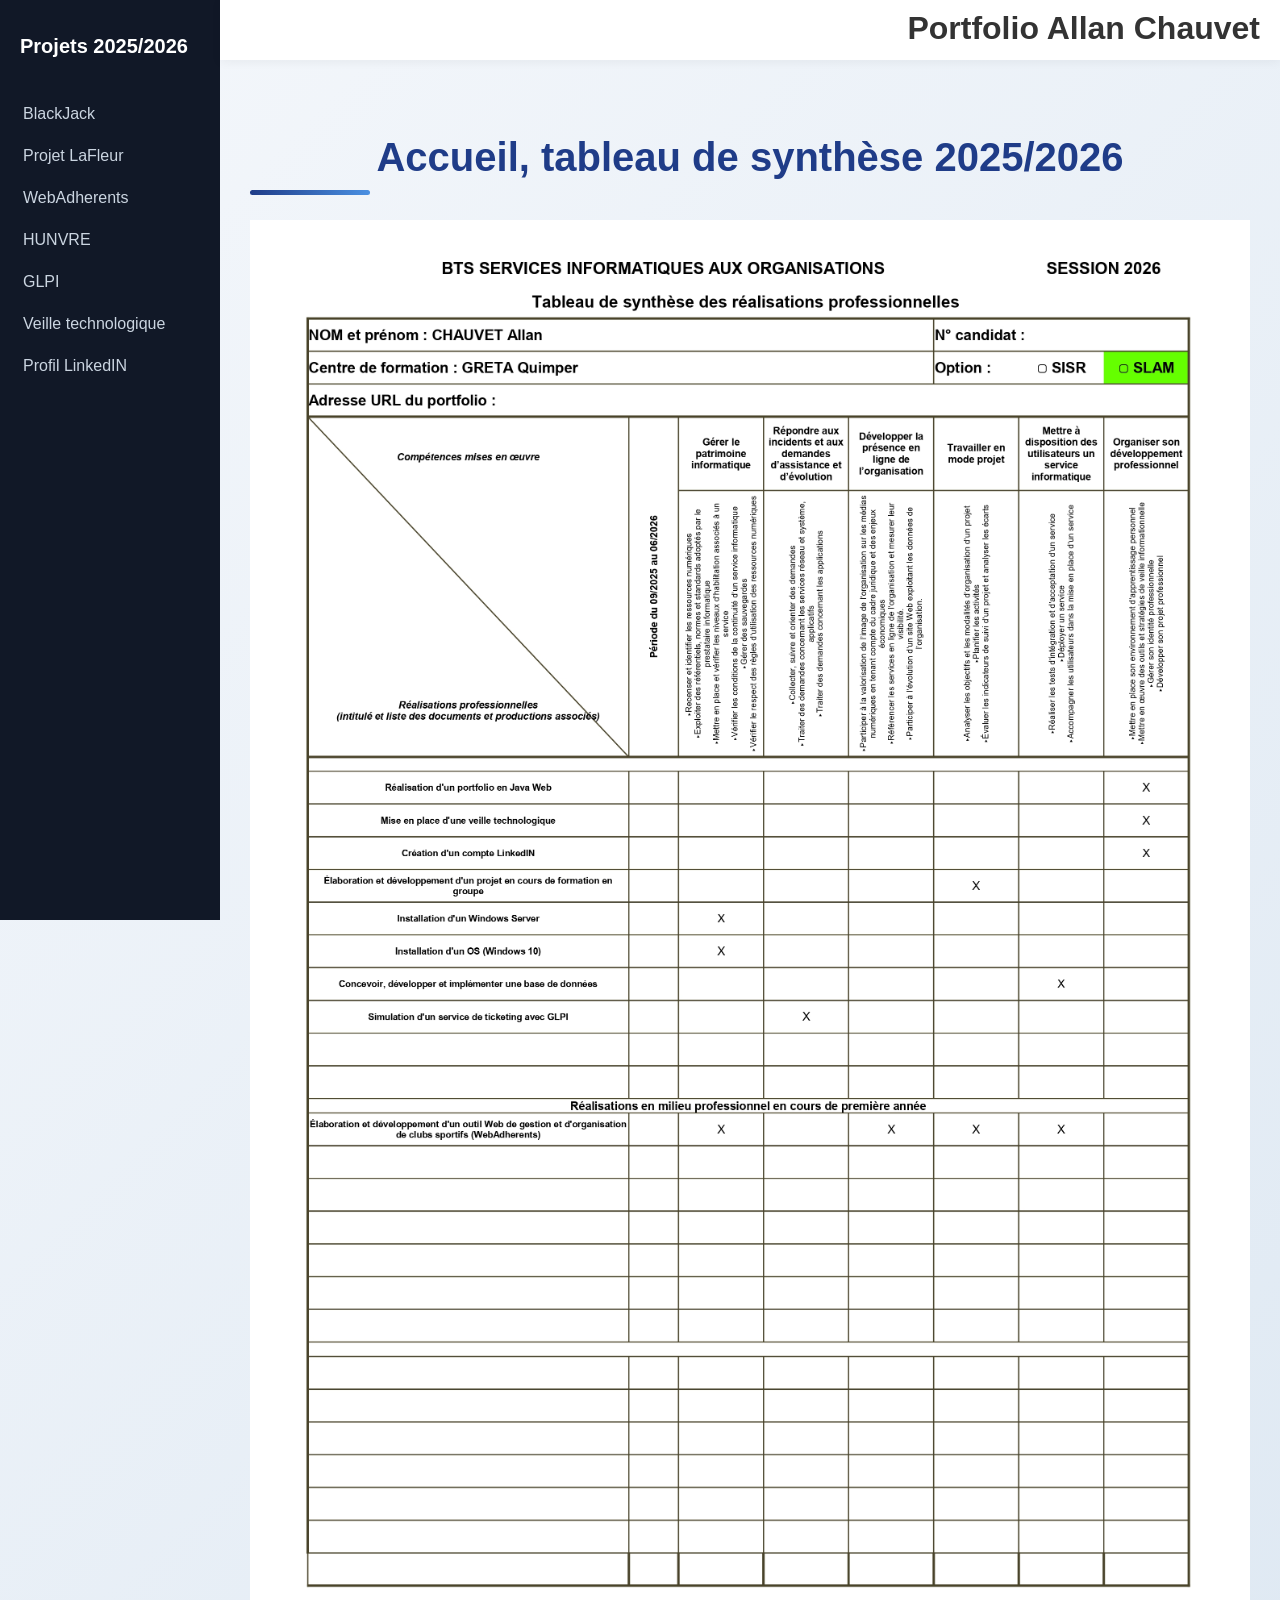
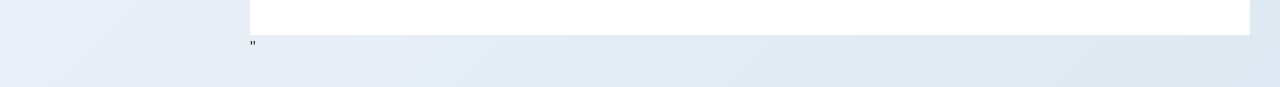
<file: index.html>
<!DOCTYPE html>
	    		<html lang='fr'>
	    		<head>
	    		<link rel='stylesheet' href='../resources/style.css'>"
	    		<meta charset='UTF-8'>
	    		<title>Portfolio</title>
	    		
	    		</head>
	    		
	    		<body>
	    		
	    		<div class='sidebar'>
	    		    <div class='logo'>Projets 2025/2026</div>
	    		    <div class='menu'>
	    		        <a href='vues/BlackJack.html'>BlackJack</a>
	    		        <a href='vues/Lafleur.html'>Projet LaFleur</a>
	    		        <a href='vues/WebAdherents.html'>WebAdherents</a>
	    		        <a href='vues/Hunvre.html'>HUNVRE</a>
	    		        <a href='vues/Glpi.html'>GLPI</a>
	    		        <a href='vues/Veille.html'>Veille technologique</a>
	    				   <a href='https://www.linkedin.com/in/allan-chauvet-92366a3ba' target='blank'> Profil LinkedIN </a>
	    		    </div>
	    		</div>
	    		
	    		<div class='topbar'>
	    		<h1>Portfolio Allan Chauvet</h1>
	    		</div>
	    		
	    		<div class='content'>
	    		    <h1>Accueil, tableau de synthèse 2025/2026</h1>
	    		
	    		 <img width='100%' src='../resources/images/tableau.jpg' alt='Accueil'>"
	    		
	    		</div>
	    		
	    		</body>
	    		</html>
</file>
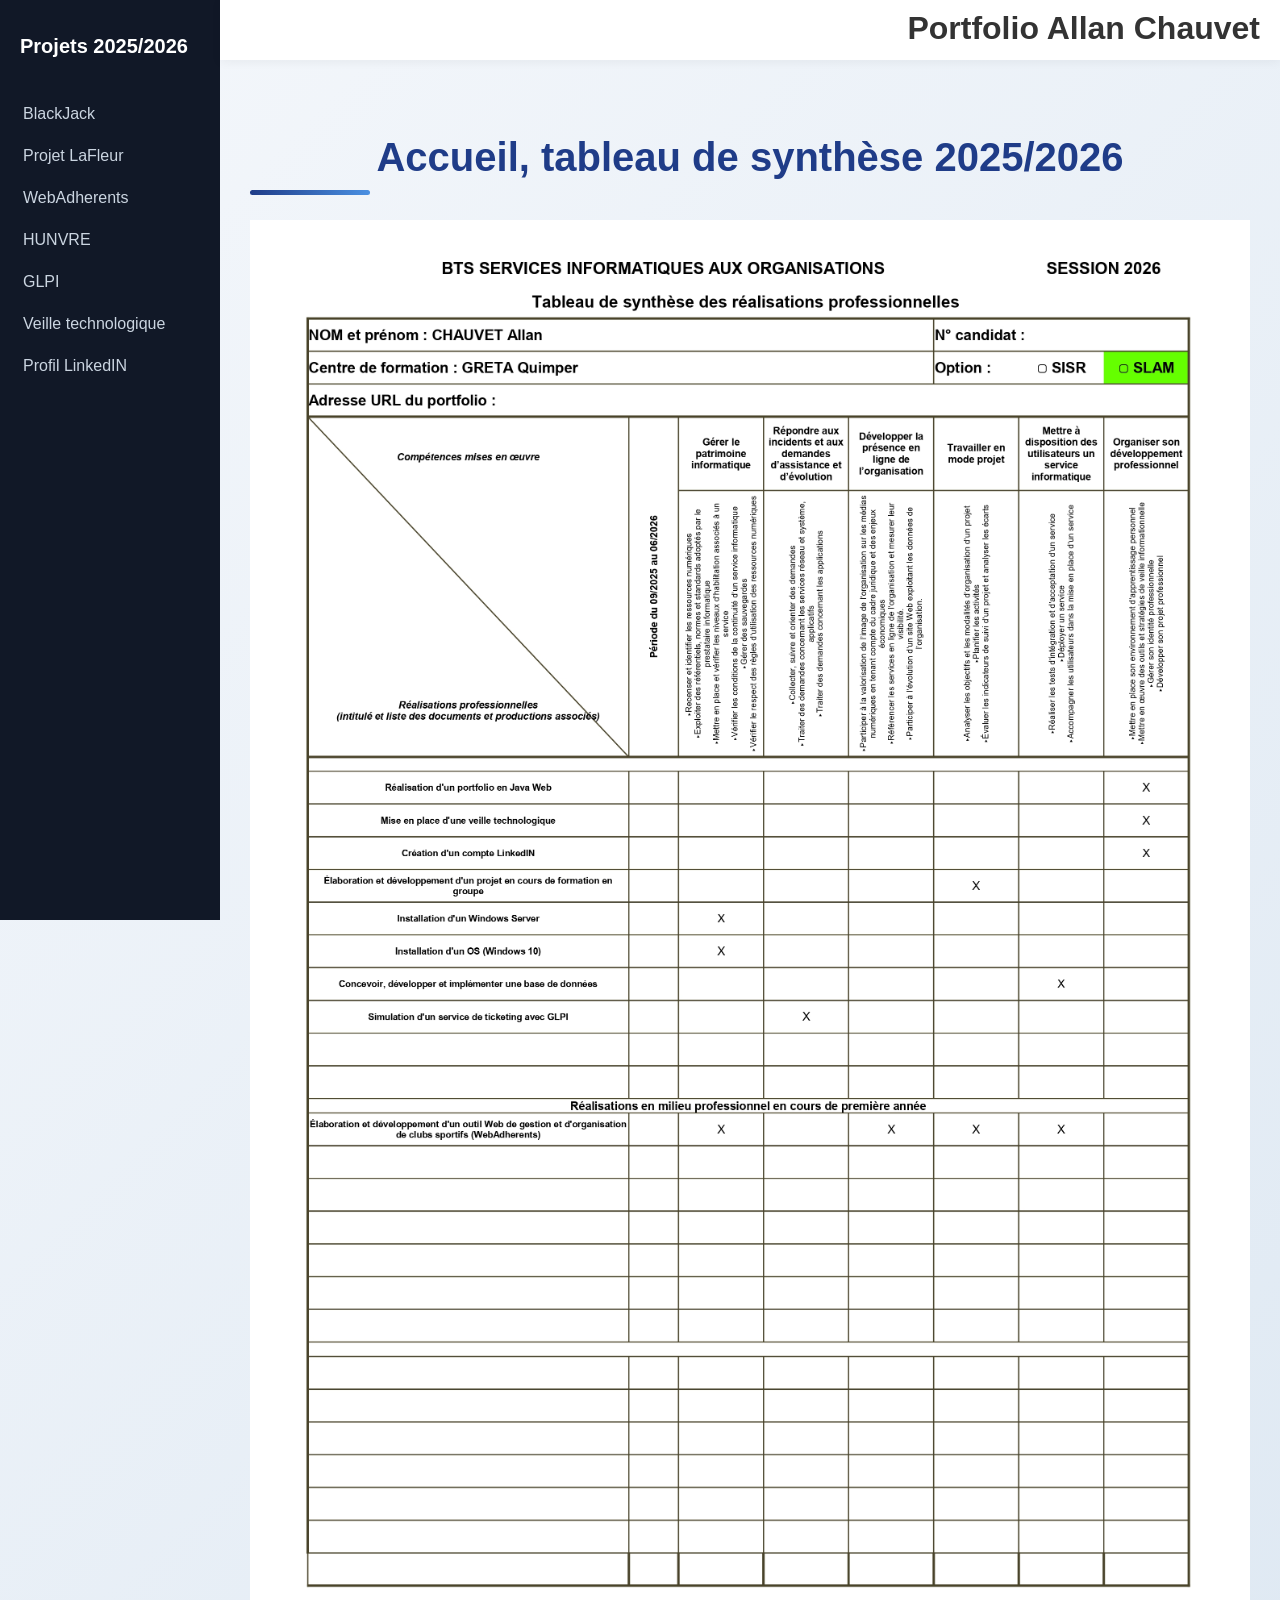
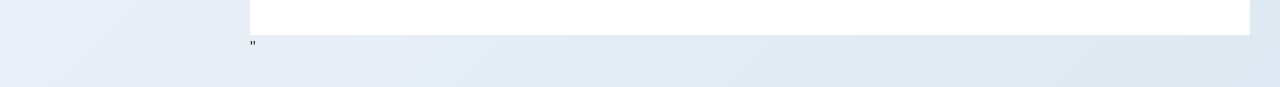
<file: vues/index.html>
<!DOCTYPE html>
	    		<html lang='fr'>
	    		<head>
	    		<link rel='stylesheet' href='../resources/style.css'>"
	    		<meta charset='UTF-8'>
	    		<title>Portfolio</title>
	    		
	    		</head>
	    		
	    		<body>
	    		
	    		<div class='sidebar'>
	    		    <div class='logo'>Projets 2025/2026</div>
	    		    <div class='menu'>
	    		        <a href='BlackJack'>BlackJack</a>
	    		        <a href='Lafleur'>Projet LaFleur</a>
	    		        <a href='WebAdherents'>WebAdherents</a>
	    		        <a href='Hunvre'>HUNVRE</a>
	    		        <a href='Glpi'>GLPI</a>
	    		        <a href='Veille'>Veille technologique</a>
	    				   <a href='https://www.linkedin.com/in/allan-chauvet-92366a3ba' target='blank'> Profil LinkedIN </a>
	    		    </div>
	    		</div>
	    		
	    		<div class='topbar'>
	    		<h1>Portfolio Allan Chauvet</h1>
	    		</div>
	    		
	    		<div class='content'>
	    		    <h1>Accueil, tableau de synthèse 2025/2026</h1>
	    		
	    		 <img width='100%' src='../resources/images/tableau.jpg' alt='Accueil'>"
	    		
	    		</div>
	    		
	    		</body>
	    		</html>
</file>
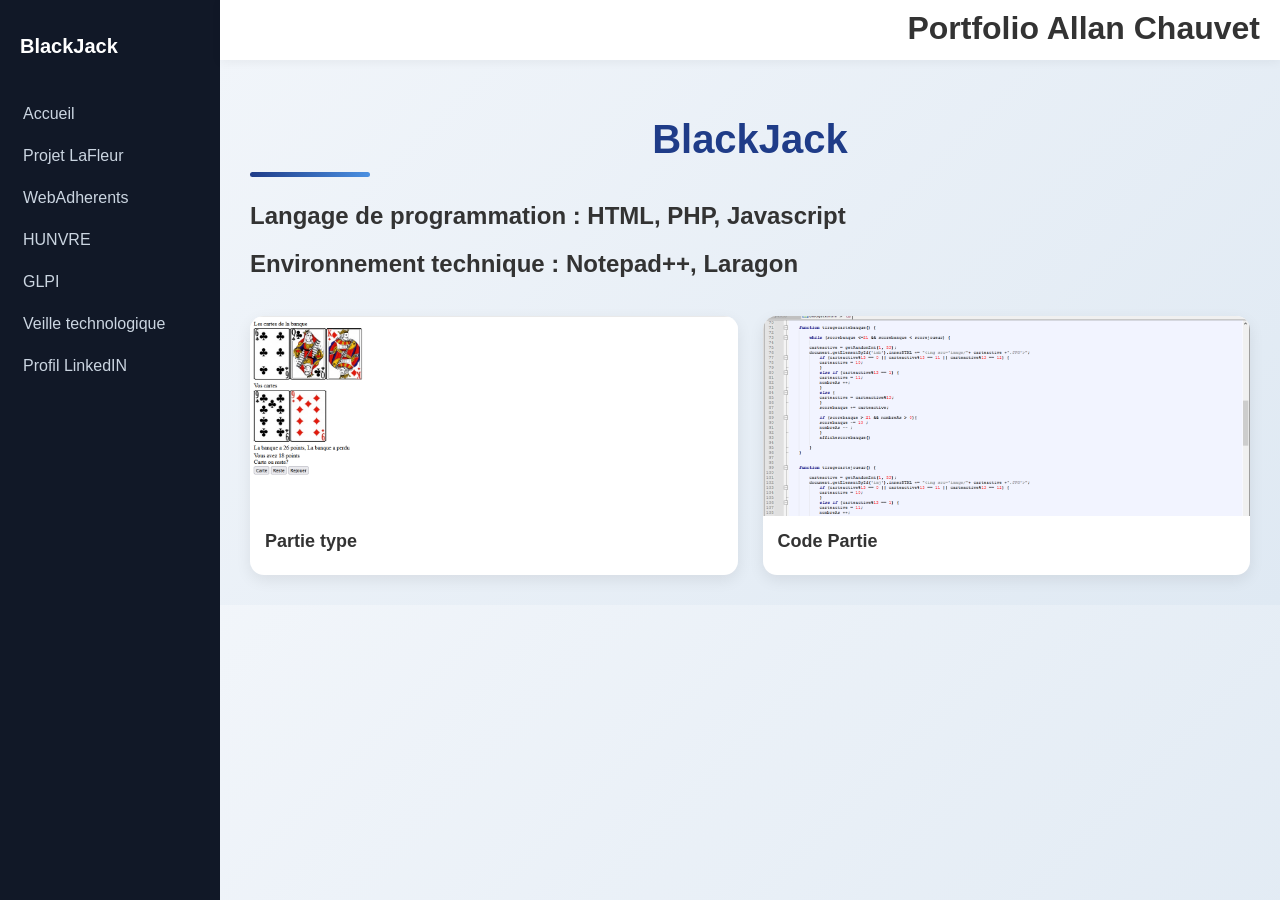
<file: vues/BlackJack.html>
<!DOCTYPE html>
	    		<html lang='fr'>
	    		<head>
	    		<link rel='stylesheet' href='../resources/style.css'>
	    		<meta charset='UTF-8'>
	    		<title>WebAdherents</title>
	    		</head>


	    		<body>

	    		<!-- SIDEBAR -->
	    		<div class='sidebar'>
	    		    <div class='logo'>BlackJack</div>
	    		    <div class='menu'>
	    		        <a href='../index.hmtl'>Accueil</a>
	    		        <a href='Lafleur.html'>Projet LaFleur</a>
	    		        <a href='WebAdherents.html'>WebAdherents</a>
	    		        <a href='Hunvre.html'>HUNVRE</a>
	    		        <a href='Glpi.html'>GLPI</a>
	    		        <a href='Veille.html'>Veille technologique</a>
	    				   <a href='https://www.linkedin.com/in/allan-chauvet-92366a3ba' target='blank'> Profil LinkedIN </a>	    		
	    		    </div>
	    		</div>

	    		<!-- TOPBAR -->
	    		<div class='topbar'>
	    		<h1>Portfolio Allan Chauvet</h1>
	    		</div>

	    		<div class='content'>
	    		    <h1>BlackJack</h1>
					<h2>Langage de programmation : HTML, PHP, Javascript </h2>  
					<h2> Environnement technique : Notepad++, Laragon </h2> <br>
	    		    <div class='gallery'>

	    		        <div class='image-card'>
	    		            <img src='../resources/images/BlackJack/blackjack.PNG' alt='Accueil'>
	    		            <div class='image-info'>
	    		                <h3>Partie type</h3>
	    		            </div>
	    		        </div>

	    		        <div class='image-card'>
	    		            <img src='../resources/images/BlackJack/codeblackjack.PNG' alt='code'>
	    		            <div class='image-info'>
	    		                <h3>Code Partie</h3>
	    		            </div>
	    		        </div>
	    		</div>

	    		<div id='lightbox' class='lightbox'>
	    		<span class='close'>&times;</span>
	    		<img class='lightbox-content' id='lightbox-img'>
	    		</div>
	    		
	    		<script>
	    		
	    		const images = document.querySelectorAll('.image-card img');
	    		
	    		const lightbox = document.getElementById('lightbox');
	    		const lightboxImg = document.getElementById('lightbox-img');
	    		const closeBtn = document.querySelector('.close');
	    		
	    		images.forEach(img => {
	    		
	    		    img.addEventListener('click', () => {
	    		
	    		        lightbox.style.display = 'flex';
	    		
	    		        lightboxImg.src = img.src;
	    		    });
	    		});
	    		
	    		closeBtn.addEventListener('click', () => {
	    		
	    		    lightbox.style.display = 'none';
	    		});
	    		
	    		lightbox.addEventListener('click', (e) => {
	    		
	    		    if(e.target === lightbox) {
	    		
	    		        lightbox.style.display = 'none';
	    		    }
	    		});
	    		
	    		</script>
	    		</body>
	    		</html>
</file>
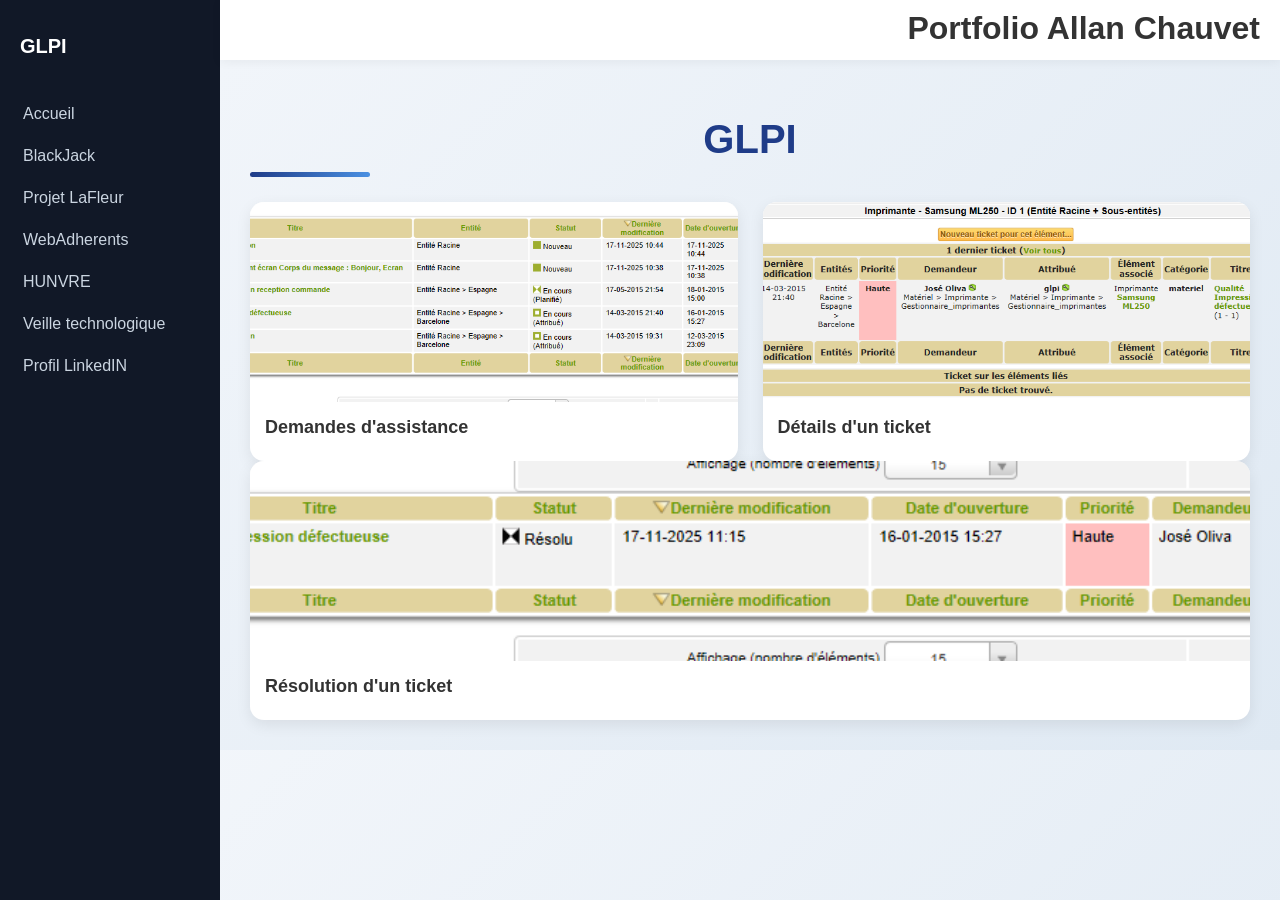
<file: vues/Glpi.html>
<!DOCTYPE html>
	    		<html lang='fr'>
	    		<head>
	    		<link rel='stylesheet' href='../resources/style.css'>
	    		<meta charset='UTF-8'>
	    		<title>GLPI</title>
	    		</head>


	    		<body>

	    		<!-- SIDEBAR -->
	    		<div class='sidebar'>
	    		    <div class='logo'>GLPI</div>
	    		    <div class='menu'>
	    		        <a href='../index.html'>Accueil</a>
	    		        <a href='BlackJack.html'>BlackJack</a>
	    		        <a href='Lafleur.html'>Projet LaFleur</a>
	    		        <a href='WebAdherents.html'>WebAdherents</a>
	    		        <a href='Hunvre.html'>HUNVRE</a>
	    		        <a href='Veille.html'>Veille technologique</a>
	    				   <a href='https://www.linkedin.com/in/allan-chauvet-92366a3ba' target='blank'> Profil LinkedIN </a>	    		
	    		    </div>
	    		</div>

	    		<!-- TOPBAR -->
	    		<div class='topbar'>
	    		<h1>Portfolio Allan Chauvet</h1>
	    		</div>

	    		<div class='content'>
	    		    <h1>GLPI</h1>

	    		    <div class='gallery'>

	    		        <div class='image-card'>
	    		            <img src='../resources/images/GLPI/assisticket2.PNG' alt='Assist'>
	    		            <div class='image-info'>
	    		                <h3>Demandes d'assistance</h3>
	    		            </div>
	    		        </div>

	    		        <div class='image-card'>
	    		            <img src='../resources/images/GLPI/print.PNG' alt='code'>
	    		            <div class='image-info'>
	    		                <h3>Détails d'un ticket</h3>
	    		            </div>
	    		        </div>
	    		</div>
	    		
	    		        <div class='image-card'>
	    		            <img src='../resources/images/GLPI/ticketResolu.PNG' alt='resolu'>
	    		            <div class='image-info'>
	    		                <h3>Résolution d'un ticket</h3>
	    		            </div>
	    		        </div>
	    		</div>


	    		<div id='lightbox' class='lightbox'>
	    		<span class='close'>&times;</span>
	    		<img class='lightbox-content' id='lightbox-img'>
	    		</div>
	    		
	    		<script>
	    		
	    		const images = document.querySelectorAll('.image-card img');
	    		
	    		const lightbox = document.getElementById('lightbox');
	    		const lightboxImg = document.getElementById('lightbox-img');
	    		const closeBtn = document.querySelector('.close');
	    		
	    		images.forEach(img => {
	    		
	    		    img.addEventListener('click', () => {
	    		
	    		        lightbox.style.display = 'flex';
	    		
	    		        lightboxImg.src = img.src;
	    		    });
	    		});
	    		
	    		closeBtn.addEventListener('click', () => {
	    		
	    		    lightbox.style.display = 'none';
	    		});
	    		
	    		lightbox.addEventListener('click', (e) => {
	    		
	    		    if(e.target === lightbox) {
	    		
	    		        lightbox.style.display = 'none';
	    		    }
	    		});
	    		
	    		</script>
	    		</body>
	    		</html>
</file>
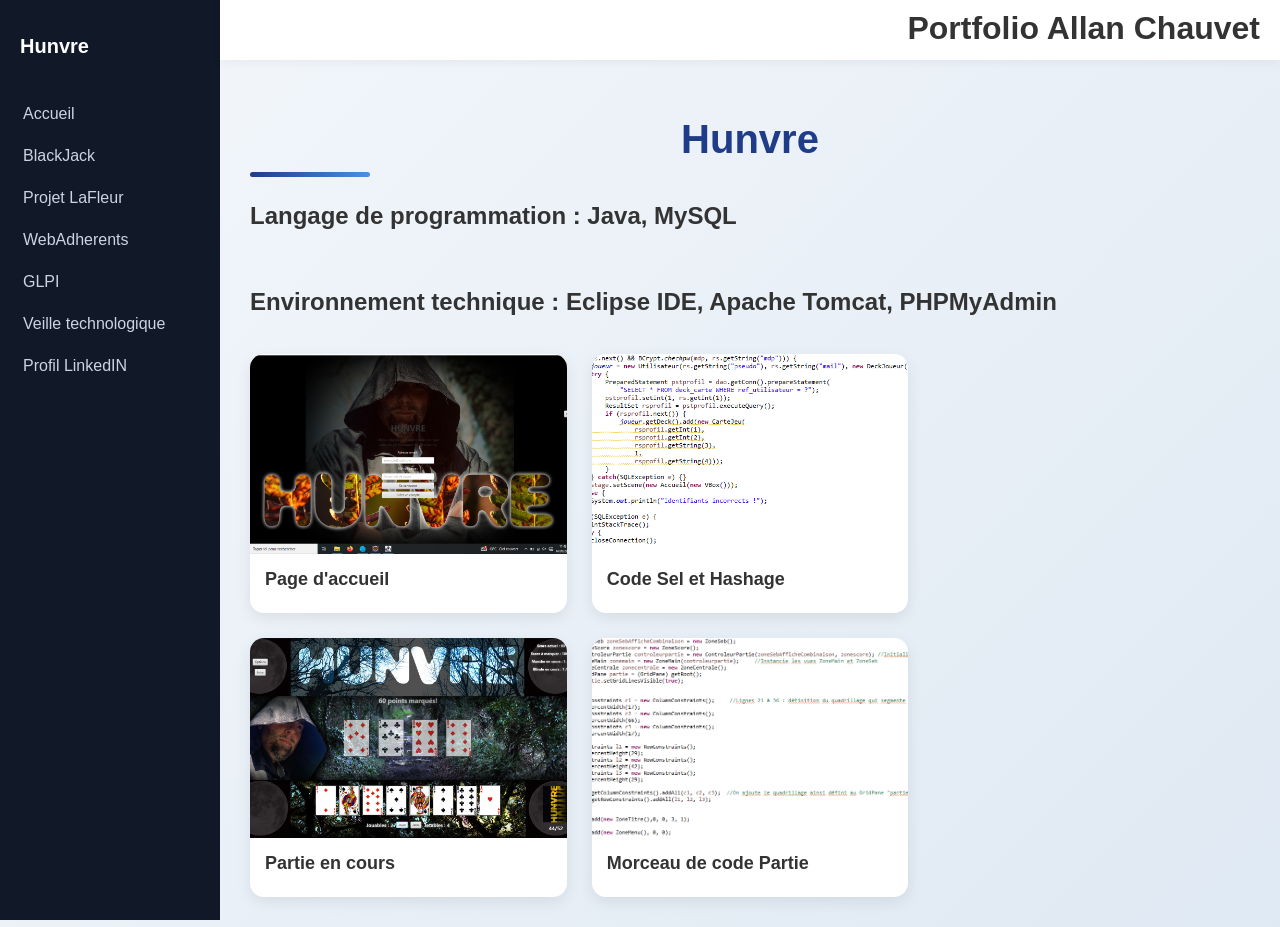
<file: vues/Hunvre.html>
<!DOCTYPE html>
	    		<html lang='fr'>
	    		<head>
	    		<link rel='stylesheet' href='../resources/style.css'>
	    		<meta charset='UTF-8'>
	    		<title>Hunvre</title>
	    		</head>


	    		<body>

	    		<!-- SIDEBAR -->
	    		<div class='sidebar'>
	    		    <div class='logo'>Hunvre</div>
	    		    <div class='menu'>
	    		        <a href='../index.html'>Accueil</a>
	    		        <a href='BlackJack.html'>BlackJack</a>
	    		        <a href='Lafleur.html'>Projet LaFleur</a>
	    		        <a href='WebAdherents.html'>WebAdherents</a>
	    		        <a href='Glpi.html'>GLPI</a>
	    		        <a href='Veille.html'>Veille technologique</a>
	    				   <a href='https://www.linkedin.com/in/allan-chauvet-92366a3ba' target='blank'> Profil LinkedIN </a>
	    		    </div>
	    		</div>

	    		<!-- TOPBAR -->
	    		<div class='topbar'>
	    		<h1>Portfolio Allan Chauvet</h1>
	    		</div>

	    		<div class='content'>
	    		    <h1>Hunvre</h1>
					<h2>Langage de programmation : Java, MySQL </h2>  <br>
					<h2> Environnement technique : Eclipse IDE, Apache Tomcat, PHPMyAdmin</h2>  <br>
	    		    <div class='gallery'>

	    		        <div class='image-card'>
	    		            <img src='../resources/images/Hunvre/Accueil.PNG' alt='Accueil'>
	    		            <div class='image-info'>
	    		                <h3>Page d'accueil</h3>
	    		            </div>
	    		        </div>

	    		        <div class='image-card'>
	    		            <img src='../resources/images/Hunvre/codesel.PNG' alt='code'>
	    		            <div class='image-info'>
	    		                <h3>Code Sel et Hashage</h3>
	    		            </div>
	    		        </div>
	    		
	    		<br>
	    		
	    		        <div class='image-card'>
	    		            <img src='../resources/images/Hunvre/partie.png' alt='Profil'>
	    		            <div class='image-info'>
	    		                <h3>Partie en cours</h3>
	    		            </div>
	    		        </div>

	    		        <div class='image-card'>
	    		            <img src='../resources/images/Hunvre/codepartie.PNG' alt='code profil'>
	    		            <div class='image-info'>
	    		                <h3>Morceau de code Partie</h3>
	    		            </div>
	    		        </div>

	    		</div>

	    		<div id='lightbox' class='lightbox'>
	    		<span class='close'>&times;</span>
	    		<img class='lightbox-content' id='lightbox-img'>
	    		</div>
	    		
	    		<script>
	    		
	    		const images = document.querySelectorAll('.image-card img');
	    		
	    		const lightbox = document.getElementById('lightbox');
	    		const lightboxImg = document.getElementById('lightbox-img');
	    		const closeBtn = document.querySelector('.close');
	    		
	    		images.forEach(img => {
	    		
	    		    img.addEventListener('click', () => {
	    		
	    		        lightbox.style.display = 'flex';
	    		
	    		        lightboxImg.src = img.src;
	    		    });
	    		});
	    		
	    		closeBtn.addEventListener('click', () => {
	    		
	    		    lightbox.style.display = 'none';
	    		});
	    		
	    		lightbox.addEventListener('click', (e) => {
	    		
	    		    if(e.target === lightbox) {
	    		
	    		        lightbox.style.display = 'none';
	    		    }
	    		});
	    		
	    		</script>
	    		</body>
	    		</html>
</file>
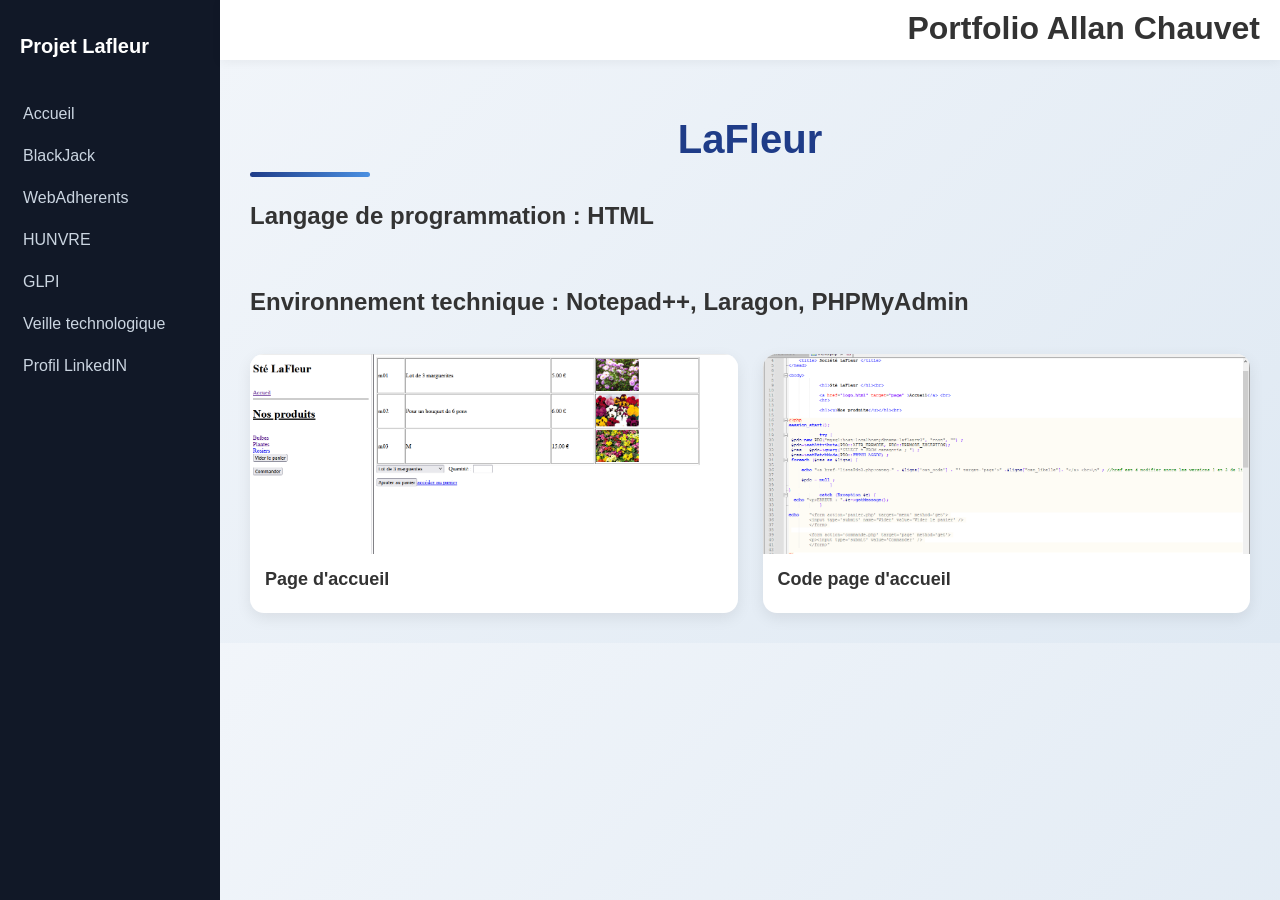
<file: vues/Lafleur.html>
<!DOCTYPE html>
	    		<html lang='fr'>
	    		<head>
	    		<link rel='stylesheet' href='../resources/style.css'>
	    		<meta charset='UTF-8'>
	    		<title>LaFleur</title>
	    		</head>


	    		<body>

	    		<!-- SIDEBAR -->
	    		<div class='sidebar'>
	    		    <div class='logo'>Projet Lafleur</div>
	    		    <div class='menu'>
	    		        <a href='../index.html'>Accueil</a>
	    		        <a href='BlackJack.html'>BlackJack</a>
	    		        <a href='WebAdherents.html'>WebAdherents</a>
	    		        <a href='Hunvre.html'>HUNVRE</a>
	    		        <a href='Glpi.html'>GLPI</a>
	    		        <a href='Veille.html'>Veille technologique</a>
	    				   <a href='https://www.linkedin.com/in/allan-chauvet-92366a3ba' target='blank'> Profil LinkedIN </a>
	    		    </div>
	    		</div>

	    		<!-- TOPBAR -->
	    		<div class='topbar'>
	    		<h1>Portfolio Allan Chauvet</h1>
	    		</div>

	    		<div class='content'>
	    		    <h1>LaFleur</h1>
					<h2>Langage de programmation : HTML </h2>  <br>
					<h2> Environnement technique : Notepad++, Laragon, PHPMyAdmin</h2>  <br>
	    		    <div class='gallery'>

	    		        <div class='image-card'>
	    		            <img src='../resources/images/LaFleur/lafleur.PNG' alt='Accueil'>
	    		            <div class='image-info'>
	    		                <h3>Page d'accueil</h3>
	    		            </div>
	    		        </div>

	    		        <div class='image-card'>
	    		            <img src='../resources/images/LaFleur/codelafleur.PNG' alt='code'>
	    		            <div class='image-info'>
	    		                <h3>Code page d'accueil</h3>
	    		            </div>
	    		        </div>
	    		</div>

	    		<div id='lightbox' class='lightbox'>
	    		<span class='close'>&times;</span>
	    		<img class='lightbox-content' id='lightbox-img'>
	    		</div>
	    		
	    		<script>
	    		
	    		const images = document.querySelectorAll('.image-card img');
	    		
	    		const lightbox = document.getElementById('lightbox');
	    		const lightboxImg = document.getElementById('lightbox-img');
	    		const closeBtn = document.querySelector('.close');
	    		
	    		images.forEach(img => {
	    		
	    		    img.addEventListener('click', () => {
	    		
	    		        lightbox.style.display = 'flex';
	    		
	    		        lightboxImg.src = img.src;
	    		    });
	    		});
	    		
	    		closeBtn.addEventListener('click', () => {
	    		
	    		    lightbox.style.display = 'none';
	    		});
	    		
	    		lightbox.addEventListener('click', (e) => {
	    		
	    		    if(e.target === lightbox) {
	    		
	    		        lightbox.style.display = 'none';
	    		    }
	    		});
	    		
	    		</script>
	    		</body>
	    		</html>
</file>
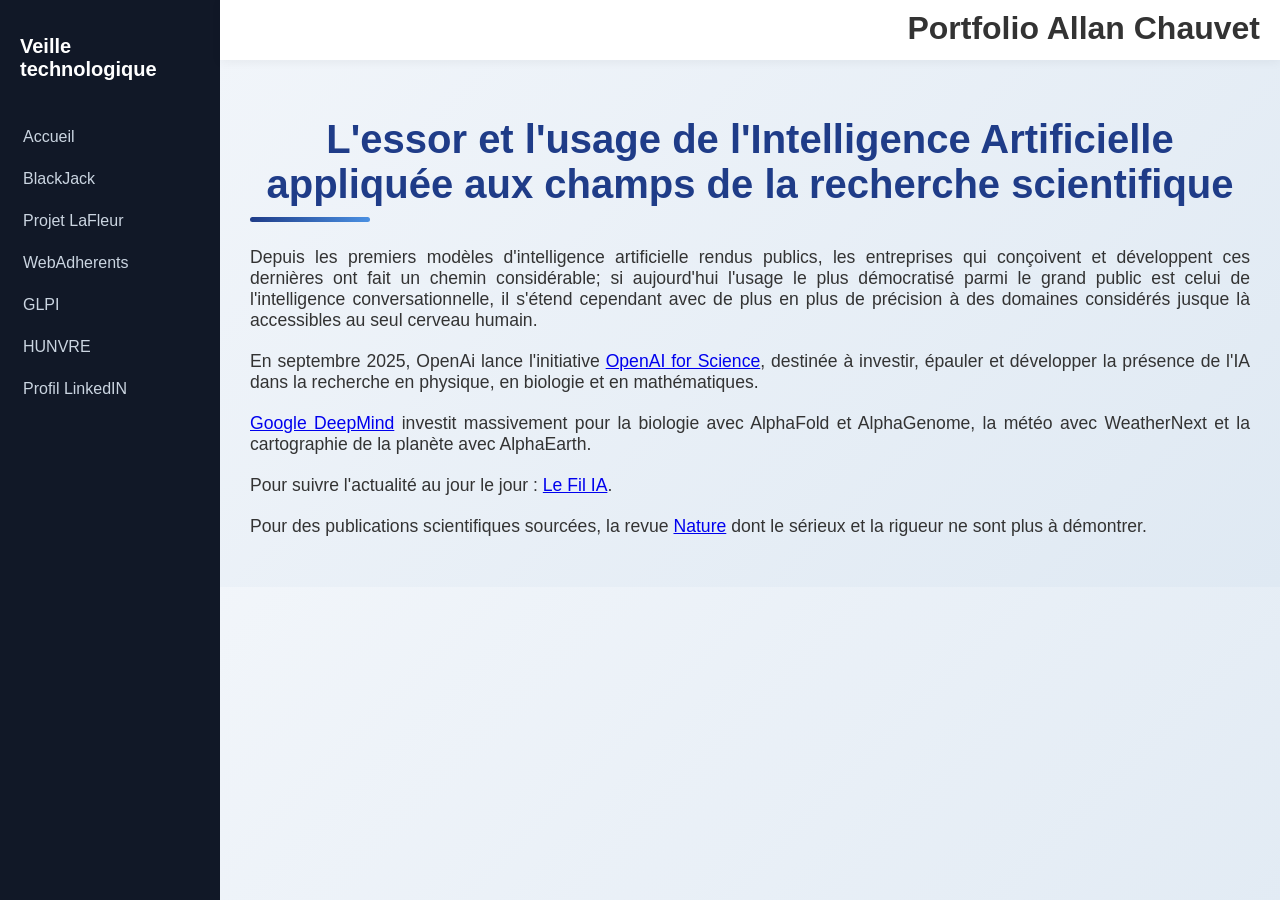
<file: vues/Veille.html>
<!DOCTYPE html>
	    		<html lang='fr'>
	    		<head>
	    		<link rel='stylesheet' href='../resources/style.css'>
	    		<meta charset='UTF-8'>
	    		<title>Veille technologique</title>
	    		</head>


	    		<body>

	    		<!-- SIDEBAR -->
	    		<div class='sidebar'>
	    		    <div class='logo'>Veille technologique</div>
	    		    <div class='menu'>
	    		        <a href='../index.html'>Accueil</a>
	    		        <a href='BlackJack.html'>BlackJack</a>
	    		        <a href='Lafleur.html'>Projet LaFleur</a>
	    		        <a href='WebAdherents.html'>WebAdherents</a>
	    		        <a href='Glpi.html'>GLPI</a>
	    		        <a href='Hunvre.html'>HUNVRE</a>
	    				   <a href='https://www.linkedin.com/in/allan-chauvet-92366a3ba' target='blank'> Profil LinkedIN </a>	    		
	    		    </div>
	    		</div>

	    		<!-- TOPBAR -->
	    		<div class='topbar'>
	    		<h1>Portfolio Allan Chauvet</h1>
	    		    </div>
	    		</div>

	    		<div class='content'>
	    		    <h1>L'essor et l'usage de l'Intelligence Artificielle appliquée aux champs de la recherche scientifique</h1>
	    		<p>
	    		Depuis les premiers modèles d'intelligence artificielle rendus publics, les entreprises qui conçoivent et développent ces dernières ont fait un chemin considérable; 
	    		si aujourd'hui l'usage le plus démocratisé parmi le grand public est celui de l'intelligence conversationnelle, il s'étend cependant avec de plus en plus de précision à des domaines considérés jusque là accessibles au seul cerveau humain.
	    		</p>
	    		<p>En septembre 2025, OpenAi lance l'initiative <a href='https://openai.com/fr-FR/science/' target ='blank'>OpenAI for Science</a>, destinée à investir, épauler et développer la présence de l'IA dans la recherche en physique, en biologie et en mathématiques.</p>
	    		<p><a href='https://deepmind.google/blog' target='blank'>Google DeepMind</a> investit massivement pour la biologie avec AlphaFold et AlphaGenome, la météo avec WeatherNext et la cartographie de la planète avec AlphaEarth.</a></p>
	    		<p>Pour suivre l'actualité au jour le jour : <a href='https://www.lefilia.fr/recherche' target='blank'>Le Fil IA</a>.</p>
	    		<p>Pour des publications scientifiques sourcées, la revue <a href='https://www.nature.com/subjects/machine-learning'target='blank'>Nature</a> dont le sérieux et la rigueur ne sont plus à démontrer.</p>
	    		</div>

	    		</body>
	    		</html>
</file>
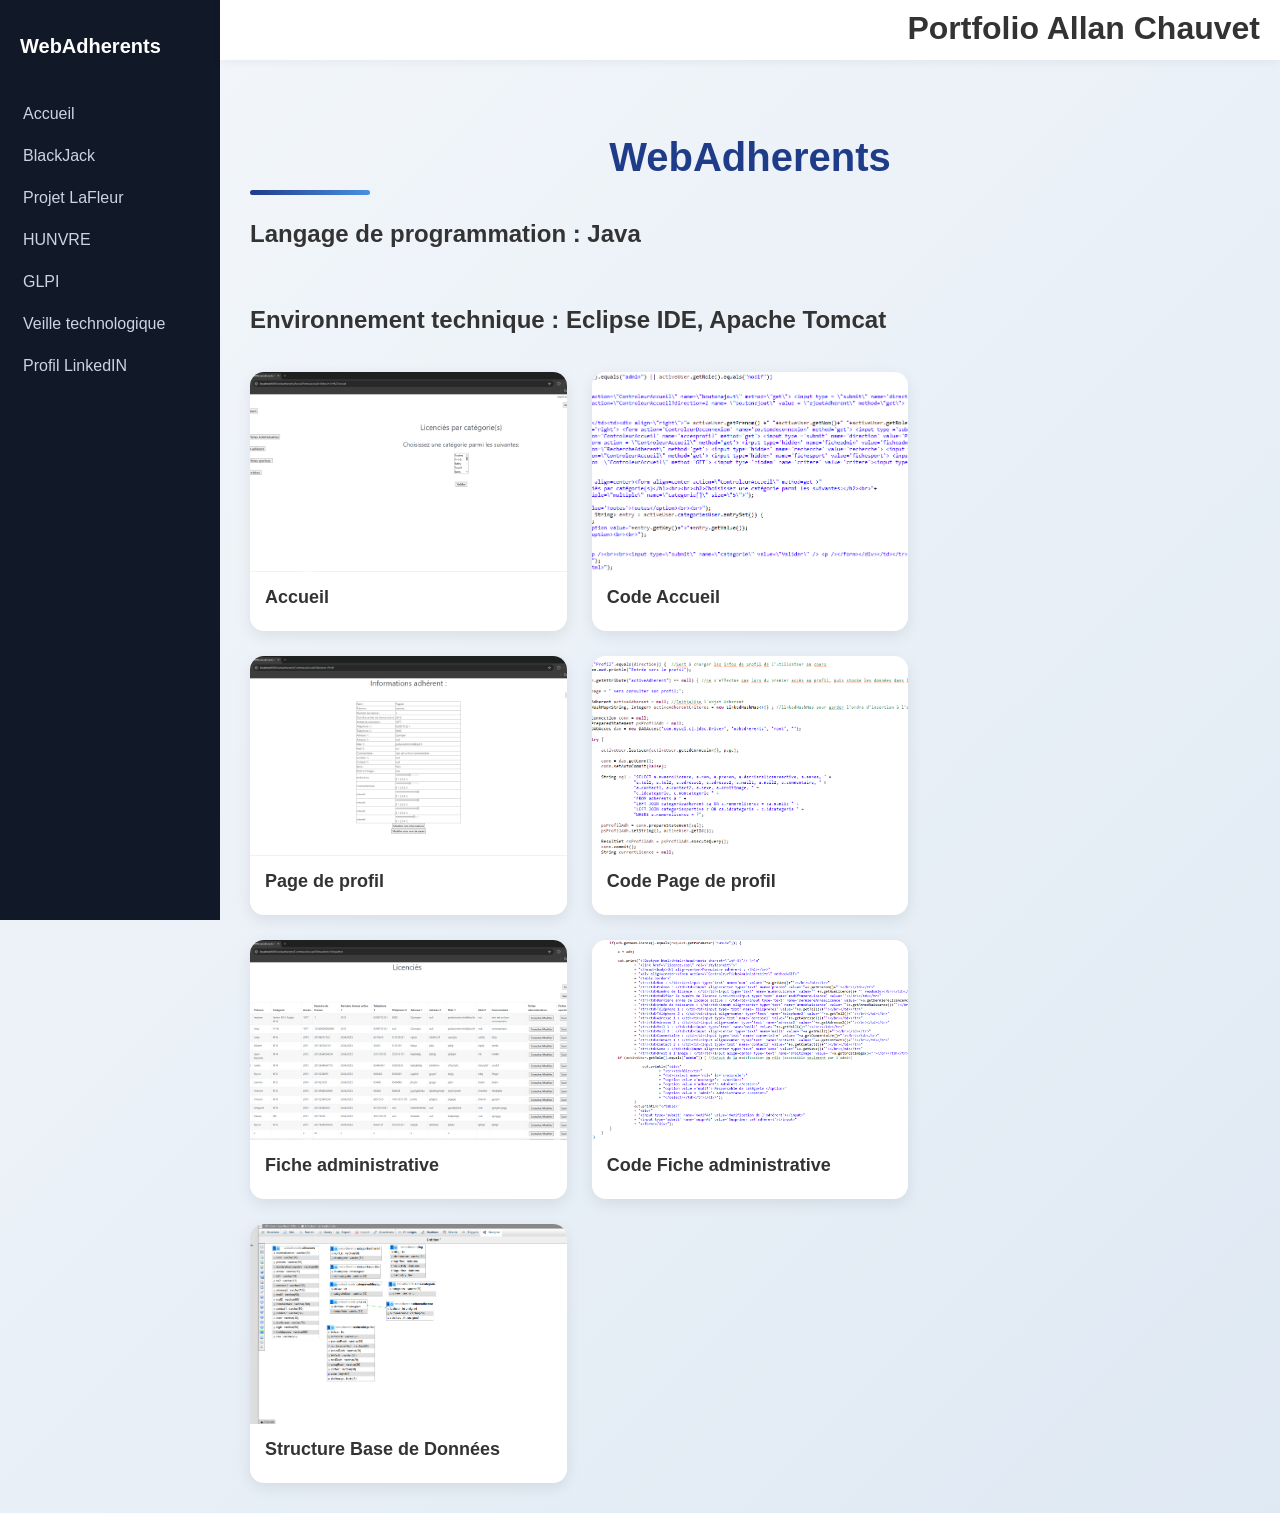
<file: vues/WebAdherents.html>
<!DOCTYPE html>
	    		<html lang='fr'>
	    		<head>
	    		<link rel='stylesheet' href='../resources/style.css'>"
	    		<meta charset='UTF-8'>
	    		<title>WebAdherents</title>
	    		</head>


	    		<body>

	    		<!-- SIDEBAR -->
	    		<div class='sidebar'>
	    		    <div class='logo'>WebAdherents</div>
	    		    <div class='menu'>
	    		        <a href='../index.html'>Accueil</a>
	    		        <a href='BlackJack.html'>BlackJack</a>
	    		        <a href='Lafleur.html'>Projet LaFleur</a>
	    		        <a href='Hunvre.html'>HUNVRE</a>
	    		        <a href='Glpi.html'>GLPI</a>
	    		        <a href='Veille.html'>Veille technologique</a>
	    				   <a href='https://www.linkedin.com/in/allan-chauvet-92366a3ba' target='blank'> Profil LinkedIN </a>
	    		    </div>
	    		</div>

	    		<!-- TOPBAR -->
	    		<div class='topbar'>
	    		<h1>Portfolio Allan Chauvet</h1>
	    		</div>

	    		<div class='content'>
	    		    <h1>WebAdherents</h1>
					<h2>Langage de programmation : Java</h2>  <br>
					<h2> Environnement technique : Eclipse IDE, Apache Tomcat</h2>  <br>
	    		    <div class='gallery'>

	    		        <div class='image-card'>
	    		            <img src='../resources/images/webadherents/Accueil.PNG' alt='Accueil'>
	    		            <div class='image-info'>
	    		                <h3>Accueil</h3>
	    		            </div>
	    		        </div>

	    		        <div class='image-card'>
	    		            <img src='../resources/images/webadherents/codeaccueil.PNG' alt='code'>
	    		            <div class='image-info'>
	    		                <h3>Code Accueil</h3>
	    		            </div>
	    		        </div>
	    		
	    		<br>
	    		
	    		        <div class='image-card'>
	    		            <img src='../resources/images/webadherents/Profil.PNG' alt='Profil'>
	    		            <div class='image-info'>
	    		                <h3>Page de profil</h3>
	    		            </div>
	    		        </div>

	    		        <div class='image-card'>
	    		            <img src='../resources/images/webadherents/codeprofil.PNG' alt='code profil'>
	    		            <div class='image-info'>
	    		                <h3>Code Page de profil</h3>
	    		            </div>
	    		        </div>
	    		
	    		<br>
	    		
	    		        <div class='image-card'>
	    		            <img src='../resources/images/webadherents/Ficheadmin.PNG' alt='Fiche administrative'>
	    		            <div class='image-info'>
	    		                <h3>Fiche administrative</h3>
	    		            </div>
	    		        </div>

	    		        <div class='image-card'>
	    		            <img src='../resources/images/webadherents/codeficheadmin.PNG' alt='code Fiche administrative'>
	    		            <div class='image-info'>
	    		                <h3>Code Fiche administrative</h3>
	    		            </div>
	    		        </div>

	    		<br>
	    		
	    		        <div class='image-card'>
	    		            <img src='../resources/images/webadherents/BDD.PNG' alt='BDD'>
	    		            <div class='image-info'>
	    		                <h3>Structure Base de Données</h3>
	    		            </div>
	    		        </div>
	    		
	    		    </div>
	    		</div>

	    		<div id='lightbox' class='lightbox'>
	    		<span class='close'>&times;</span>
	    		<img class='lightbox-content' id='lightbox-img'>
	    		</div>
	    		
	    		<script>
	    		
	    		const images = document.querySelectorAll('.image-card img');
	    		
	    		const lightbox = document.getElementById('lightbox');
	    		const lightboxImg = document.getElementById('lightbox-img');
	    		const closeBtn = document.querySelector('.close');
	    		
	    		images.forEach(img => {
	    		
	    		    img.addEventListener('click', () => {
	    		
	    		        lightbox.style.display = 'flex';
	    		
	    		        lightboxImg.src = img.src;
	    		    });
	    		});
	    		
	    		closeBtn.addEventListener('click', () => {
	    		
	    		    lightbox.style.display = 'none';
	    		});
	    		
	    		lightbox.addEventListener('click', (e) => {
	    		
	    		    if(e.target === lightbox) {
	    		
	    		        lightbox.style.display = 'none';
	    		    }
	    		});
	    		
	    		</script>
	    		</body>
	    		</html>
</file>
<file: resources/style.css>
@charset "UTF-8";

:root {
    --bg: #f4f6f9;
    --sidebar: #111827;
    --primary: #3b82f6;
    --text: #1f2937;
    --white: #ffffff;
}


    body {
        margin: 0;
        padding: 0;
        font-family: Arial, Helvetica, sans-serif;
        background: linear-gradient(135deg, #f4f7fb, #dfe9f3);
        color: #333;
    }

.cards {
	display: grid;
	grid-template-columns: repeat(auto-fit, minmax(200px, 1fr));
	gap: 20px;
}

.card {
	background: white;
	padding: 20px;
	border-radius: 12px;
	box-shadow: 0 5px 15px rgba(0,0,0,0.05);
	transition: 0.2s;
}

.card:hover {
	transform: translateY(-3px);
}

.topbar {
    position: fixed;
    top: 0;
    left: 220px;
    right: 0;
    height: 60px;
    background: var(--white);

    display: flex;
    align-items: center;
    justify-content: flex-end;

    padding: 0 20px;

    box-shadow: 0 2px 10px rgba(0,0,0,0.05);

    z-index: 100;
}

.profile {
    display: flex;
    align-items: center;
    gap: 10px;
}

.avatar {
    width: 35px;
    height: 35px;
    border-radius: 50%;
    background: var(--primary);
}


.sidebar {
    position: fixed;
    top: 0;
    left: 0;

    width: 220px;
    height: 100%;

    background: var(--sidebar);
    color: white;

    padding-top: 20px;
}

.logo {
    font-size: 20px;
    font-weight: bold;

    padding: 15px 20px;
    margin-bottom: 20px;
}

.menu a {
    display: block;

    padding: 12px 20px;

    color: #cbd5e1;
    text-decoration: none;

    transition: 0.2s;

    border-left: 3px solid transparent;
}

.menu a:hover {
    background: #1f2937;
    border-left: 3px solid var(--primary);
    color: white;
}


.content {
    margin-left: 220px;
    margin-top: 60px;
    padding: 30px;
}

h1 {
    margin-bottom: 25px;
    text-align: center;
}


.gallery {
    display: grid;

    grid-template-columns: repeat(auto-fit, minmax(250px, 1fr));

    gap: 25px;
}


.image-card {
    background: white;

    border-radius: 14px;

    overflow: hidden;

    box-shadow: 0 5px 15px rgba(0,0,0,0.08);

    transition: transform 0.25s ease,
                box-shadow 0.25s ease;
}

.image-card:hover {
    transform: translateY(-5px);

    box-shadow: 0 10px 25px rgba(0,0,0,0.12);
}

.image-card img {
    width: 100%;
    height: 200px;

    object-fit: cover;

    display: block;
}

/* ===== TEXTE IMAGE ===== */
.image-info {
    padding: 15px;
}

.image-info h3 {
    margin: 0 0 8px;

    font-size: 18px;
}

.image-info p {
    margin: 0;

    color: #6b7280;

    font-size: 14px;
}

@media screen and (max-width: 768px) {

    .sidebar {
        width: 70px;
    }

    .logo {
        font-size: 14px;
        text-align: center;
        padding: 10px;
    }

    .menu a {
        padding: 10px;
        text-align: center;
        font-size: 12px;
    }

    .topbar {
        left: 70px;
    }

    .content {
        margin-left: 70px;
    }

    .gallery {
        grid-template-columns: 1fr;
    }
}


.lightbox {
    display: none;

    position: fixed;
    z-index: 999;

    left: 0;
    top: 0;

    width: 100%;
    height: 100%;

    background: rgba(0,0,0,0.85);

    justify-content: center;
    align-items: center;
}

.lightbox-content {
    max-width: 80%;
    max-height: 80%;

    border-radius: 12px;

    box-shadow: 0 10px 30px rgba(0,0,0,0.4);

    animation: zoom 0.3s ease;
}

@keyframes zoom {
    from {
        transform: scale(0.7);
        opacity: 0;
    }

    to {
        transform: scale(1);
        opacity: 1;
    }
}

.close {
    position: absolute;

    top: 20px;
    right: 40px;

    color: white;

    font-size: 40px;

    cursor: pointer;
}

/* curseur sur image */
.image-card img {
    cursor: pointer;
}

   .content h1 {
        font-size: 2.5em;
        color: #1f3c88;
        margin-bottom: 25px;
        position: relative;
        padding-bottom: 15px;
    }

    .content h1::after {
        content: '';
        position: absolute;
        left: 0;
        bottom: 0;
        width: 120px;
        height: 5px;
        background: linear-gradient(to right, #1f3c88, #4a90e2);
        border-radius: 10px;
    }

    .content p {
        font-size: 1.1em;
        text-align: justify;
        margin-bottom: 20px;
    }

    @keyframes fadeIn {
        from {
            opacity: 0;
            transform: translateY(20px);
        }
        to {
            opacity: 1;
            transform: translateY(0);
        }
    }
</file>
